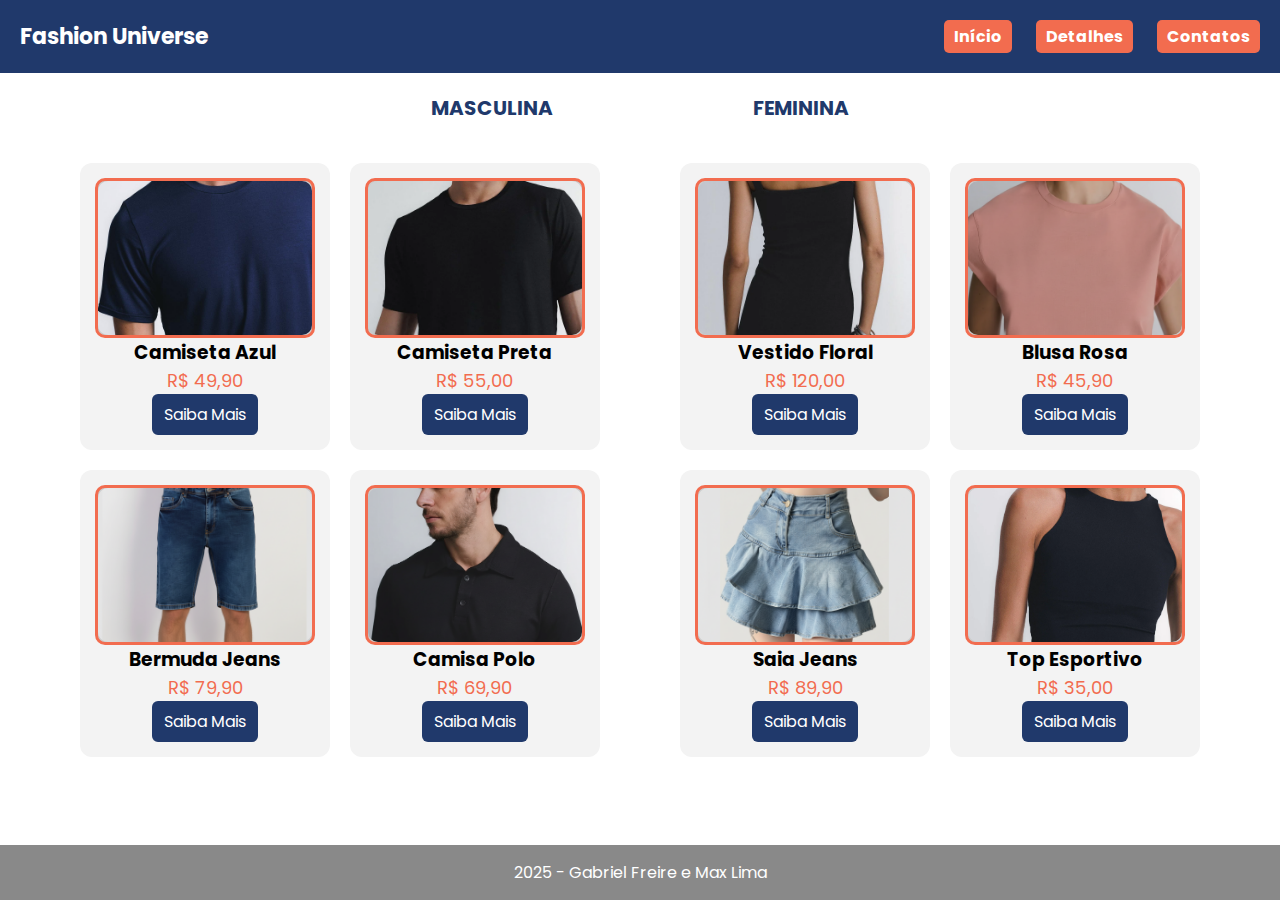
<file: index.html>
<!DOCTYPE html>
<html>
<head>
    <title>Fashion Universe</title>
    <link href="https://fonts.googleapis.com/css2?family=Poppins:wght@300;400;600&display=swap" rel="stylesheet">
    <link rel="stylesheet" href="css/style.css">
</head>
<body>

<header>
    <div class="logo">Fashion Universe</div>
    <nav>
        <a href="index.html" class="active">Início</a>
        <a href="html/detalhes.html">Detalhes</a>
        <a href="html/contato.html">Contatos</a>
    </nav>
</header>

<main>

    <div class="categorias">
        <div class="masculina">MASCULINA</div>
        <div class="feminina">FEMININA</div>
    </div>

    <div class="produtos-container">

        <div class="coluna">

            <div class="produto">
                <a href="detalhes.html">
                    <div class="foto">
                        <img src="img/camiseAzul.jpg" alt="Camiseta Azul">
                    </div>
                </a>
                <h3>Camiseta Azul</h3>
                <p class = "preco">R$ 49,90</p>
                <a href="html/detalhes.html" class="botao">Saiba Mais</a>
            </div>

            <div class="produto">
                <div class="foto">
                    <img src="img/camisetaPreta.webp" alt="Camiseta Preta">
                </div>
                <h3>Camiseta Preta</h3>
                <p class = "preco">R$ 55,00</p>
                <a href="#" class="botao">Saiba Mais</a>
            </div>

            <div class="produto">
                <div class="foto">
                    <img src="img/bermuda.png" alt="Bermuda Jeans">
                </div>
                <h3>Bermuda Jeans</h3>
                <p class = "preco">R$ 79,90</p>
                <a href="#" class="botao">Saiba Mais</a>
            </div>

            <div class="produto">
                <div class="foto">
                    <img src="img/Polo.png" alt="Camisa Polo">
                </div>
                <h3>Camisa Polo</h3>
                <p class = "preco">R$ 69,90</p>
                <a href="#" class="botao">Saiba Mais</a>
            </div>

        </div>

        <div class="coluna">

            <div class="produto">
                <div class="foto">
                    <img src="img/vestido.webp" alt="Vestido ">
                </div>
                <h3>Vestido Floral</h3>
                <p class = "preco">R$ 120,00</p>
                <a href="#" class="botao">Saiba Mais</a>
            </div>

            <div class="produto">
                <div class="foto">
                    <img src="img/blusaRosa.png" alt="Blusa Rosa">
                </div>
                <h3>Blusa Rosa</h3>
                <p class = "preco">R$ 45,90</p>
                <a href="#" class="botao">Saiba Mais</a>
            </div>

            <div class="produto">
                <div class="foto">
                    <img src="img/saia.png" alt="Saia Jeans">
                </div>
                <h3>Saia Jeans</h3>
                <p class = "preco">R$ 89,90</p>
                <a href="#" class="botao">Saiba Mais</a>
            </div>

            <div class="produto">
                <div class="foto">
                    <img src="img/topEsportivo.webp" alt="Top Esportivo">
                </div>
                <h3>Top Esportivo</h3>
                <p class = "preco">R$ 35,00</p>
                <a href="#" class="botao">Saiba Mais</a>
            </div>

        </div>

    </div>

</main>

<footer>
     2025 - Gabriel Freire e Max Lima
</footer>

</body>
</html>
</file>
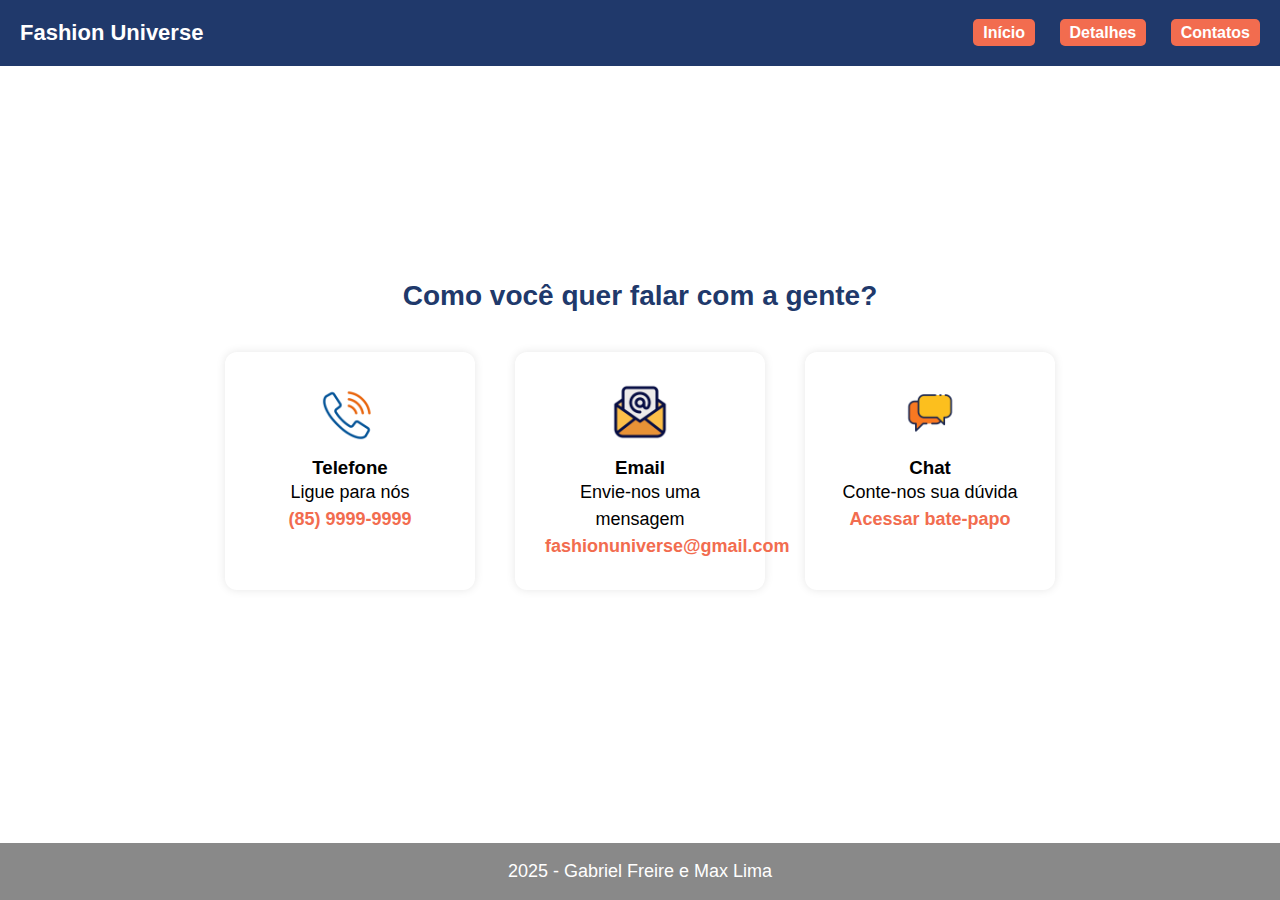
<file: html/contato.html>
<!DOCTYPE html>
<html lang="pt-BR">
<head>
    <title>Contatos - Fashion Universe</title>
    <link rel="stylesheet" href="../css/style.css">
</head>
<body class="contatos-body">

<header>
    <div class="logo">Fashion Universe</div>
    <nav>
        <a href="../index.html">Início</a>
        <a href="detalhes.html">Detalhes</a>
        <a href="contato.html" class="active">Contatos</a>
    </nav>
</header>

<section class="contatos-container">

    <h2 class="contatos-titulo">Como você quer falar com a gente?</h2>

    <div class="contatos-grid">

        <div class="contato-card">
            <img src="../img/telefone.png" class="icone-contato" alt="Telefone">
            <h3>Telefone</h3>
            <p>Ligue para nós</p>
            <p class="info-destaque">(85) 9999-9999</p>
        </div>

        <div class="contato-card">
            <img src="../img/e-mail.png" class="icone-contato" alt="Email">
            <h3>Email</h3>
            <p>Envie-nos uma mensagem</p>
            <p class="info-destaque">fashionuniverse@gmail.com</p>
        </div>

        <div class="contato-card">
            <img src="../img/caixa-de-dialogo.png" class="icone-contato" alt="Chat">
            <h3>Chat</h3>
            <p>Conte-nos sua dúvida</p>
            <p class="info-destaque">Acessar bate-papo</p>
        </div>

    </div>

</section>

<footer>
    <p> 2025 - Gabriel Freire e Max Lima</p>
</footer>

</body>
</html>
</file>
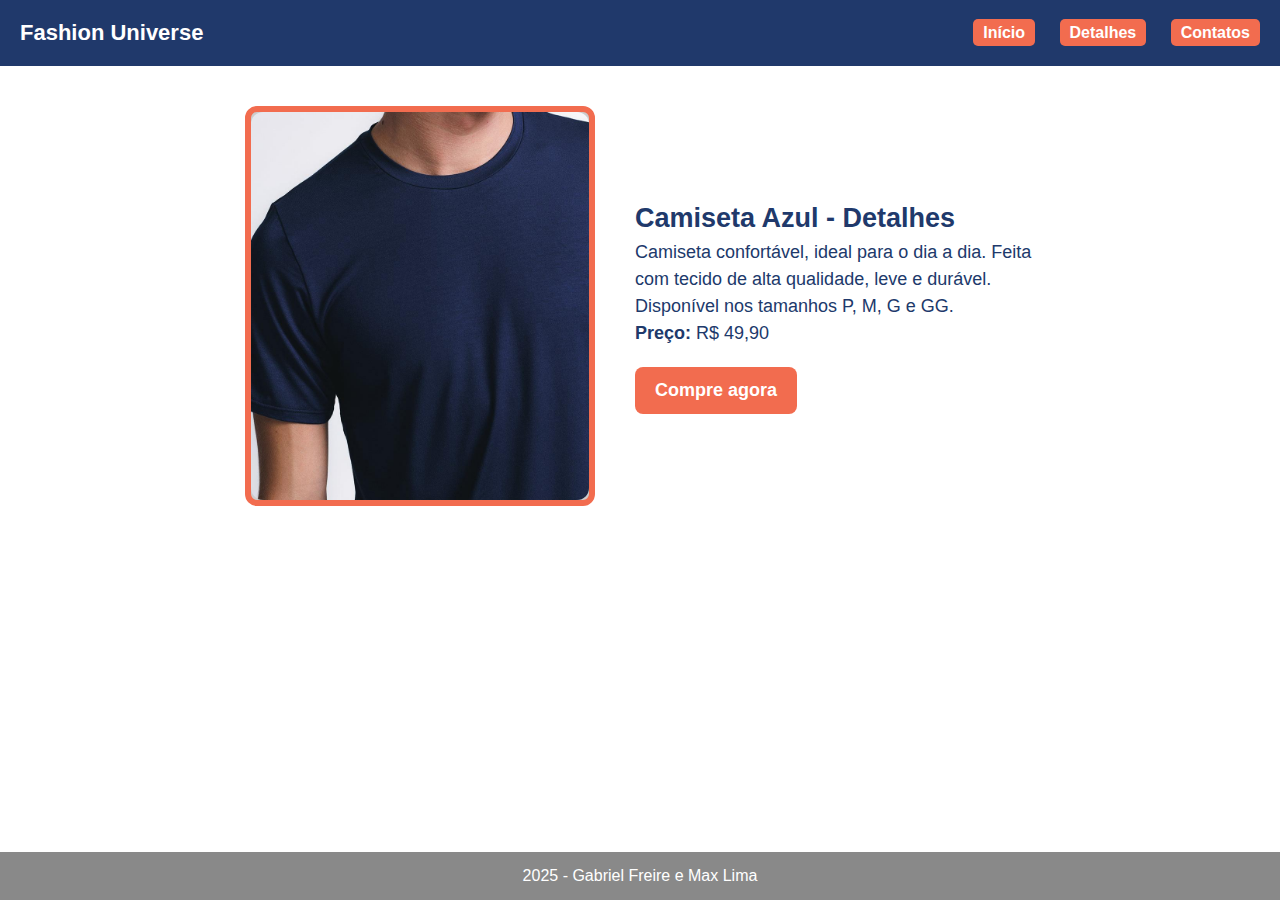
<file: html/detalhes.html>
<!DOCTYPE html>
<html>
<head>
    <title>Detalhes do Produto</title>
    <link rel="stylesheet" href="../css/style.css">

</head>
<body>

<header>
    <div class="logo">Fashion Universe</div>
    <nav>
        <a href="../index.html">Início</a>
        <a href="detalhes.html" class="active">Detalhes</a>
        <a href="contato.html">Contatos</a>
    </nav>
</header>

<main>

    <div class="sobre-produto">

        <div class="foto-grande">
            <img src="../img/camiseAzul.jpg" alt="Camiseta Azul">
        </div>

        <div class="info-produto">
            <h2>Camiseta Azul - Detalhes</h2>
            <p>
                Camiseta confortável, ideal para o dia a dia. Feita com tecido de alta qualidade,
                leve e durável. Disponível nos tamanhos P, M, G e GG.
            </p>
            <p><b>Preço:</b> R$ 49,90</p>

            <a href="#" class="botao-comprar">Compre agora</a>

        </div>

    </div>

</main>

<footer>
   2025 - Gabriel Freire e Max Lima
</footer>

</body>
</html>
</file>
<file: css/style.css>
/* ----- GERALL ----- */
* {
    margin: 0;
    padding: 0;
    box-sizing: border-box;
}

html {
    height: 100%;
}

body {
    height: 100%;
}
body {
    display: flex;
    flex-direction: column;
    font-family: 'Poppins', Arial, Helvetica, sans-serif;
    background: white;
}

/* Faz o conteúdo empurrar o rodapé para baixo */
main {
    flex: 1;
}
section{
    flex: 1;
}

/* ----- CABEÇALHO ----- */
header {
    background-color: #20396B;
    color: white;
    padding: 20px;
    display: flex;
    justify-content: space-between;
    align-items: center;
}

header .logo {
    font-weight: bold;
    font-size: 22px;
}

/* --- MENU ---- */
nav a {
    color: white;
    margin-left: 20px;
    font-weight: bold;
    text-decoration: none;
    padding: 5px 10px;
}

nav a {
    background-color: #F26C4F;
    border-radius: 5px;
}
.active {
    background-color: #F26C4F;
    border-radius: 5px;
}

/* -----  MASCULINA / FEMININA ----- */
.categorias {
    display: flex;
    justify-content: center;
    gap: 200px;
    padding: 20px 0;
}

.masculina {
    color: #20396B;
    font-size: 20px;
    font-weight: bold;
}
.feminina{
    color: #20396B;
    font-size: 20px;
    font-weight: bold;
}

/* ----- PRODUTOS ----- */
.produtos-container {
    display: flex;
    justify-content: center; 
    gap: 80px;       /* espaço enntre as duas categorias */
    flex-wrap: wrap;
    padding: 20px;
}

.coluna {
    display: flex;
    flex-wrap: wrap;   
    justify-content: center;
    gap: 20px;
    width: 520px;   /* serve para controlar o tamnho total da coluna! */
}

.produto {
    width: 48%;
    background: #f3f3f3;
    padding: 15px;
    border-radius: 12px;
    text-align: center;
}

.foto {
    width: 100%;
    height: 160px;
    background: #ccc;
    border-radius: 10px;
}

/* ----BOTÃO ---- */
.botao {
    display: inline-block;
    padding: 8px 12px;
    background: #20396B;
    color: white;
    border-radius: 6px;
    text-decoration: none;
}

/* ----- RODAPÉ ----- */
footer {
    background-color: #898989;
    color: white;
    text-align: center;
    padding: 15px;
    margin-top: 40px;
}

/* ----- PÁGINA DE DETALHES ----- */
.sobre-produto {
    display: flex;
    justify-content: center;
    align-items: center;
    gap: 40px;
    flex-wrap: wrap;
    padding: 40px 0;
}

.foto-grande {
    width: 350px;
    height: 400px;
    background: #ccc;
    border-radius: 12px;
}

.info-produto {
    width: 400px;
}

.info-produto {
    color: #20396B;
}
h2{
    color: #20396B;
}

.info-produto  {
    font-size: 18px;
    line-height: 1.5;
}
p{
    font-size: 18px;
    line-height: 1.5;
}

/* ---- CONTATOS ---- */

body.contatos-body {
    display: flex;
    flex-direction: column;
    min-height: 100vh;
}

/* container principal centralizado com Flexbox */
.contatos-container {
    flex: 1;
    display: flex;
    flex-direction: column;
    justify-content: center;
    align-items: center;
    gap: 40px;
    padding: 20px;
}

/* título */
.contatos-titulo {
    text-align: center;
    font-size: 28px;
    color: #20396B;
}

/* drid dos cartões */
.contatos-grid {
    display: flex;
    justify-content: center;
    gap: 40px;
    flex-wrap: wrap;
}

/* card individual */
.contato-card {
    background: white;
    padding: 30px;
    border-radius: 12px;
    width: 250px;
    text-align: center;
    box-shadow: 0 0 10px rgba(0,0,0,0.1);
}

/* Ícones */
.icone-contato {
    width: 60px;
    height: auto;
    display: block;
    margin: 0 auto 15px auto;
}

/* Destaques (número, e-mail etc.) */
.info-destaque {
    color: #F26C4F;
    font-weight: bold;
    font-size: 18px;
}


/* borda laranja */
.foto-grande {
    border: 6px solid #F26C4F;
}

.foto {
    border: 3px solid #F26C4F;
}

.foto img {
    width: 100%;
    height: 100%;
    object-fit: cover;
    border-radius: 10px;
}
.foto-grande img {
    width: 100%;
    height: 100%;
    object-fit: cover; /* deixa bonito sem deformar */
    border-radius: 12px;
}

.preco {
    color:#F26C4F

}

.botao-comprar {
    display: inline-block;
    padding: 10px 20px;
    background-color: #F26C4F;
    color: white;
    font-weight: bold;
    border-radius: 8px;
    text-decoration: none;
    margin-top: 20px;
}
</file>
